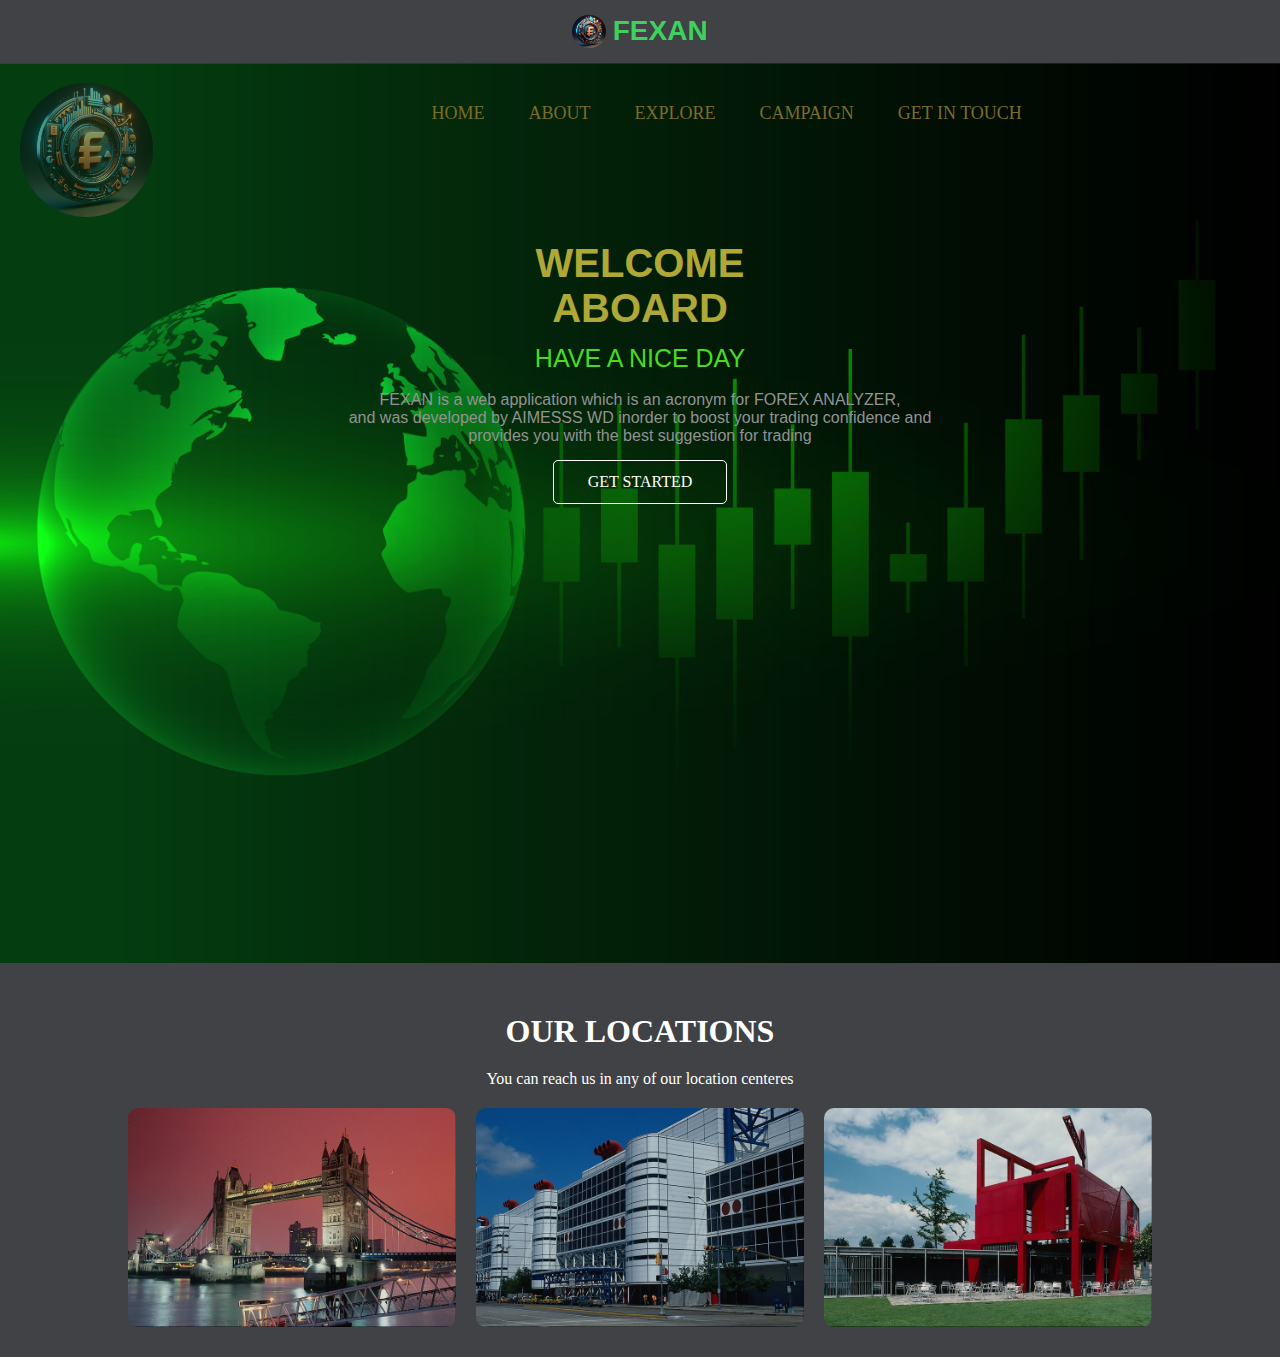
<file: index.html>
<!DOCTYPE html>
<html lang="en">
<head>
    <meta charset="UTF-8">
    <meta name="viewport" content="width=device-width, initial-scale=1.0">
    <title>WELCOME PAGE</title>
    <link rel="stylesheet" href="styles.css">

</head>
<body>
    <!--This is the first section-->
    <section id="head">
        <img src="logo.jpg" alt="">
        <b>FEXAN</b>
    </section>

    <section class="header">
      <nav>
       <a href="fexan.html"><img src="logo.jpg" alt=""></a>
       <div class="nav-link">
       <ul>
        <li><a href="index.html">HOME</a></li>
        <li><a href="about.html">ABOUT</a></li>
        <li><a href="blog.html">EXPLORE</a></li>
        <li><a href="contact.html">CAMPAIGN</a></li>
        <li><a href="programme.html">GET IN TOUCH</a></li>
       </ul>
       </div>
      </nav>

      <div class="touch">
        <h3>WELCOME 
            <br> 
            ABOARD 
            <br>
            <span>HAVE A NICE DAY</span>
        </h3>
        <p>FEXAN is a web application which is an acronym for FOREX ANALYZER,<br>
         and was developed by AIMESSS WD inorder to boost your trading confidence and <br>
         provides you with the best suggestion for trading
        </p>
        <a href="" class="get-in">GET STARTED</a>
      </div>
    </section>

    <!--Our second section-->
    <section class="location">
        <h1>OUR LOCATIONS</h1>
        <p>You can reach us in any of our location centeres</p>

        <div class="row">
            <div class="location-col">
                <img src="new.jpg" alt="">
                <div class="add-layer">
                    <h3>NEW YORK</h3>
                </div>
            </div>
        
        <div class="location-col">
            <img src="house.jpg" alt="">
            <div class="add-layer">
                <h3>BEJING</h3>
            </div>
        </div>

        <div class="location-col">
            <img src="abuja.jpg" alt="">
            <div class="add-layer">
                <h3>ABUJA</h3>
            </div>
        </div>

        </div>
    </section>
<script src="script.js"></script>
</body>
</html>
</file>
<file: styles.css>
*{
    padding: 0;
    margin: 0;
 }

 body{
    background-color: rgb(64, 66, 69);
}


 #head{
    justify-content: center;
    display: flex;
    padding: 15px;
}

#head img{
    border: 1px;
    border-radius: 50%;
    width: 25pt;
    height: 25pt;
}

#head b{
    font-family: 'Trebuchet MS', 'Lucida Sans Unicode', 'Lucida Grande', 'Lucida Sans', Arial, sans-serif;
    color: rgb(63, 208, 95);
    font-size: 28px;
    padding-left: 7px;
}

 
 .header{
     min-height: 100vh;
     width: 100%;
     background-image: url(sec.jpg);
     background-position: center;
     background-size: cover;
     position: relative;
 }
 
 nav{
     display: flex;
     justify-content: space-between;
 }
 
 nav img{
     width: 100pt;
     height: 100pt;
     padding: 20px;
     margin: 0;
     border-radius: 50%;
     opacity: 0.5;
 }
 
 .nav-link{
     flex: 1;
     text-align: center;
 }
 
 .nav-link ul li{
     list-style: none;
     display: inline-block;
     padding: 40px 20px;
     position: relative;
 }
 
 .nav-link ul li a{
     text-decoration: none;
     color: rgb(123, 108, 41);
     font-size: 18px;
 }
 
 .nav-link ul li::after{
     content: '';
     width: 0%;
     height: 2px;
     background-color: #48dc1f;
     display: block;
     margin: auto;
     transition: 0.5s;
 }
 
 .nav-link ul li:hover::after{
     width: 100%;
 }
 
 .textbox{
    width: 90%;
    color: white;
    position: absolute;
    top: 50%;
    left: 50%;
    transform: translate(-50%, -50%);
    text-align: center;
}

.textbox{
    font-size: 22px;
}

.textbox p{
    margin: 10px 0 40px;
    color: white;
}

.get-in{
    display: inline-block;
    text-decoration: none;
    color: #fff;
    border: 1px solid #fff;
    border-radius: 5px;
    padding: 12px 34px;
    background: transparent;
    position: relative;
}

.get-in:hover{
    border: 1px solid  #48dc1f;
    background: #343552;
    color: rgb(175, 167, 54);
    transition: 1s;
}

.touch{
    justify-content: center;
    align-items: center;
    text-align: center;
}

.touch h3{
    color:rgb(175, 167, 54);
    font-family: 'Lucida Sans', 'Lucida Sans Regular', 'Lucida Grande', 'Lucida Sans Unicode', Geneva, Verdana, sans-serif;
    font-size: 40px;
}

.touch span{
    color: #48dc1f;
    font-size: 25px;
    font-family: 'Lucida Sans', 'Lucida Sans Regular', 'Lucida Grande', 'Lucida Sans Unicode', Geneva, Verdana, sans-serif;
    font-weight: lighter;
}

.touch p{
    color: #939291;
    font-family: 'Segoe UI', Tahoma, Geneva, Verdana, sans-serif;
    padding: 15px;
}

/**Our locationn layer line of code**/
.location h1{
    color: #fff;
}

.location p{
    color: #fff;
    padding: 20px;
}

.row{
    display: flex;
    justify-content: space-between;
    align-items: center;
    flex-basis: column;
}

.location{
    width: 80%;
    margin: auto;
    text-align: center;
    padding-top: 50px;
}

.location-col{
    flex-basis: 32%;
    border-radius: 10px;
    margin-bottom: 30px;
    position: relative;
    overflow: hidden;
}

.location-col img{
    width: 100%;
    display: block;
}

.add-layer{
    background: transparent;
    height: 100%;
    width: 100%;
    position: absolute;
    top: 0;
    left: 0;
    transition: 0.5s;
}

.add-layer:hover{
    background: rgba(19, 71, 150, 0.7);
}

.add-layer h3{
    width: 100%;
    font-weight: 500;
    color: #fff;
    font-size: 26px;
    bottom: 0;
    left: 50%;
    transform: translate(-50%);
    position: absolute;
    opacity: 0;
    transition: 0.5s;
}

.add-layer h3:hover{
    bottom: 49%;
    opacity: 1;
}
</file>
